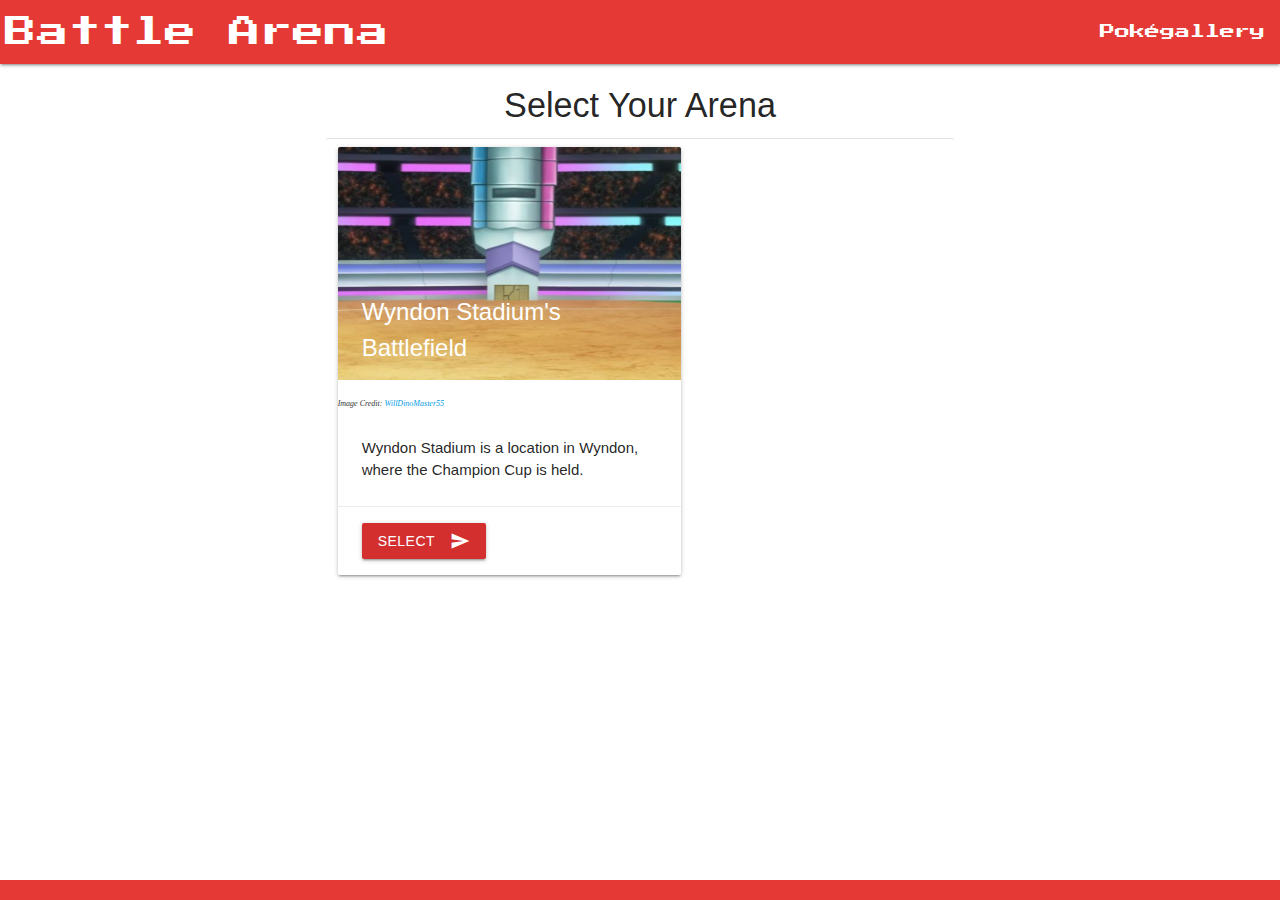
<file: battle.html>
<!DOCTYPE html>
<html lang="en">
<head>
    <meta charset="UTF-8">
    <meta name="viewport" content="width=device-width, initial-scale=1.0">
    <!-- Google Fonts -->
    <link href="https://fonts.googleapis.com/css2?family=Press+Start+2P&display=swap" rel="stylesheet">
    <!-- Compiled and minified CSS -->
    <link rel="stylesheet" href="https://cdnjs.cloudflare.com/ajax/libs/materialize/1.0.0/css/materialize.min.css">
    <!-- Link to local CSS -->
    <link rel="stylesheet" href="./css/style.css">
    <link rel="stylesheet" href="./css/photo.css">
    <!-- jQuery -->
    <script src="https://code.jquery.com/jquery-3.5.1.min.js" integrity="sha256-9/aliU8dGd2tb6OSsuzixeV4y/faTqgFtohetphbbj0=" crossorigin="anonymous"></script>
    <!-- Materialize Compiled and minified JavaScript -->
    <link href="https://fonts.googleapis.com/icon?family=Material+Icons" rel="stylesheet">
    <script src="https://cdnjs.cloudflare.com/ajax/libs/materialize/1.0.0/js/materialize.min.js"></script>
    <!-- Local JS -->
    <script defer src="./js/script.js"></script>
    <title>Pokégallery</title>
</head>
<body>
    <nav>
        <div class="nav-wrapper red darken-1">
            <a href="#" class="brand-logo">Battle Arena</a>
            <ul id="nav-mobile" class="right hide-on-med-and-down">
                <li><a href="index.html" class="nav-link">Pokégallery</a></li>
            </ul>
        </div>
    </nav>
    <main class="container">
        <section class="container">
            <h4 class="center">Select Your Arena</h4>
            <ul class="collection with-header">
                <div class="row">
                    <div class="col s12 m7">
                      <div class="card">
                        <div class="card-image">
                            <figure>
                                <img src="images/battlezone.png">
                                <!-- <figcaption class="caption">George, the doggo</figcaption> -->
                            </figure>
                            <span class="card-title">Wyndon Stadium's Battlefield</span>
                        </div>
                        <span class="photo-credit"><a href="https://www.deviantart.com/willdinomaster55" target="_blank" rel="noopener noreferrer">WillDinoMaster55</a></span>
                        <div class="card-content">
                          <p>Wyndon Stadium is a location in Wyndon, where the Champion Cup is held.</p>
                        </div>
                        <div class="card-action">
                            <button class="btn red darken-2" type="submit" name="action">Select
                                <i class="material-icons right">send</i>
                              </button>
                        </div>
                      </div>
                    </div>
                  </div>
                            
            </ul>
        </section>
    </main>
    <footer class="page-footer red darken-1"></footer>
</body>
</html>
</file>
<file: css/style.css>
.brand-logo {
  font-family: "Press Start 2P", cursive;
  margin-left: 5px;
}

.nav-link {
  font-family: "Press Start 2P", cursive;
  margin-left: auto;
}

* {
  box-sizing: border-box;
  margin: 0;
}
body {
  min-height: 100vh;
  display: flex;
  flex-direction: column;
}

main {
  flex-grow: 1;
}

.secondary-content:hover {
  text-decoration: underline;
  cursor: pointer;
}

#types {
  display: flex;
}

#types p {
  padding: 1%;
  border-radius: 12%;
  margin-right: 1%;
}

.img-container {
  background-color: rgba(255, 255, 255, 0.6);
  width: 85%;
  height: 40%;
  object-fit: cover;
  text-align: center;
  border: 5px solid gold;
  padding: 14%;
  margin: 0 10% 10% 8%;
}

#modal1 {
  width: 40vw;
  border: 20px solid gold;
  border-radius: 2%;
}

.modal-content {
  height: 80vh;
}

#name {
  margin-left: 10%;
  text-transform: capitalize;
  font-weight: 700;
}
</file>
<file: css/photo.css>
.photo {
  display: flex;
  flex-flow: column;
  align-items: center;
  max-width: 300px;
  background: #f1f1f1;
  padding: 10px;
  box-sizing: border-box;
  border-radius: 6px;
  box-shadow: 1px 2px 3px rgba(0, 0, 0, 0.3);
}

figure {
  display: flex;
  flex-flow: column;
  align-items: center;
  margin: 0;
}

figure img {
  width: 100%;
  margin-bottom: 10px;
  border-radius: 4px;
}

figure figcaption {
  color: #333;
  font-size: 16px;
  font-family: "Verdana";
}

.photo-credit {
  color: #333;
  font-size: 8px;
  font-style: italic;
  font-family: "Verdana";
}

.photo-credit:before {
  content: "Image Credit: ";
}

.collection {
  border: none;
  border-top: 1px solid #e0e0e0;
}
</file>
